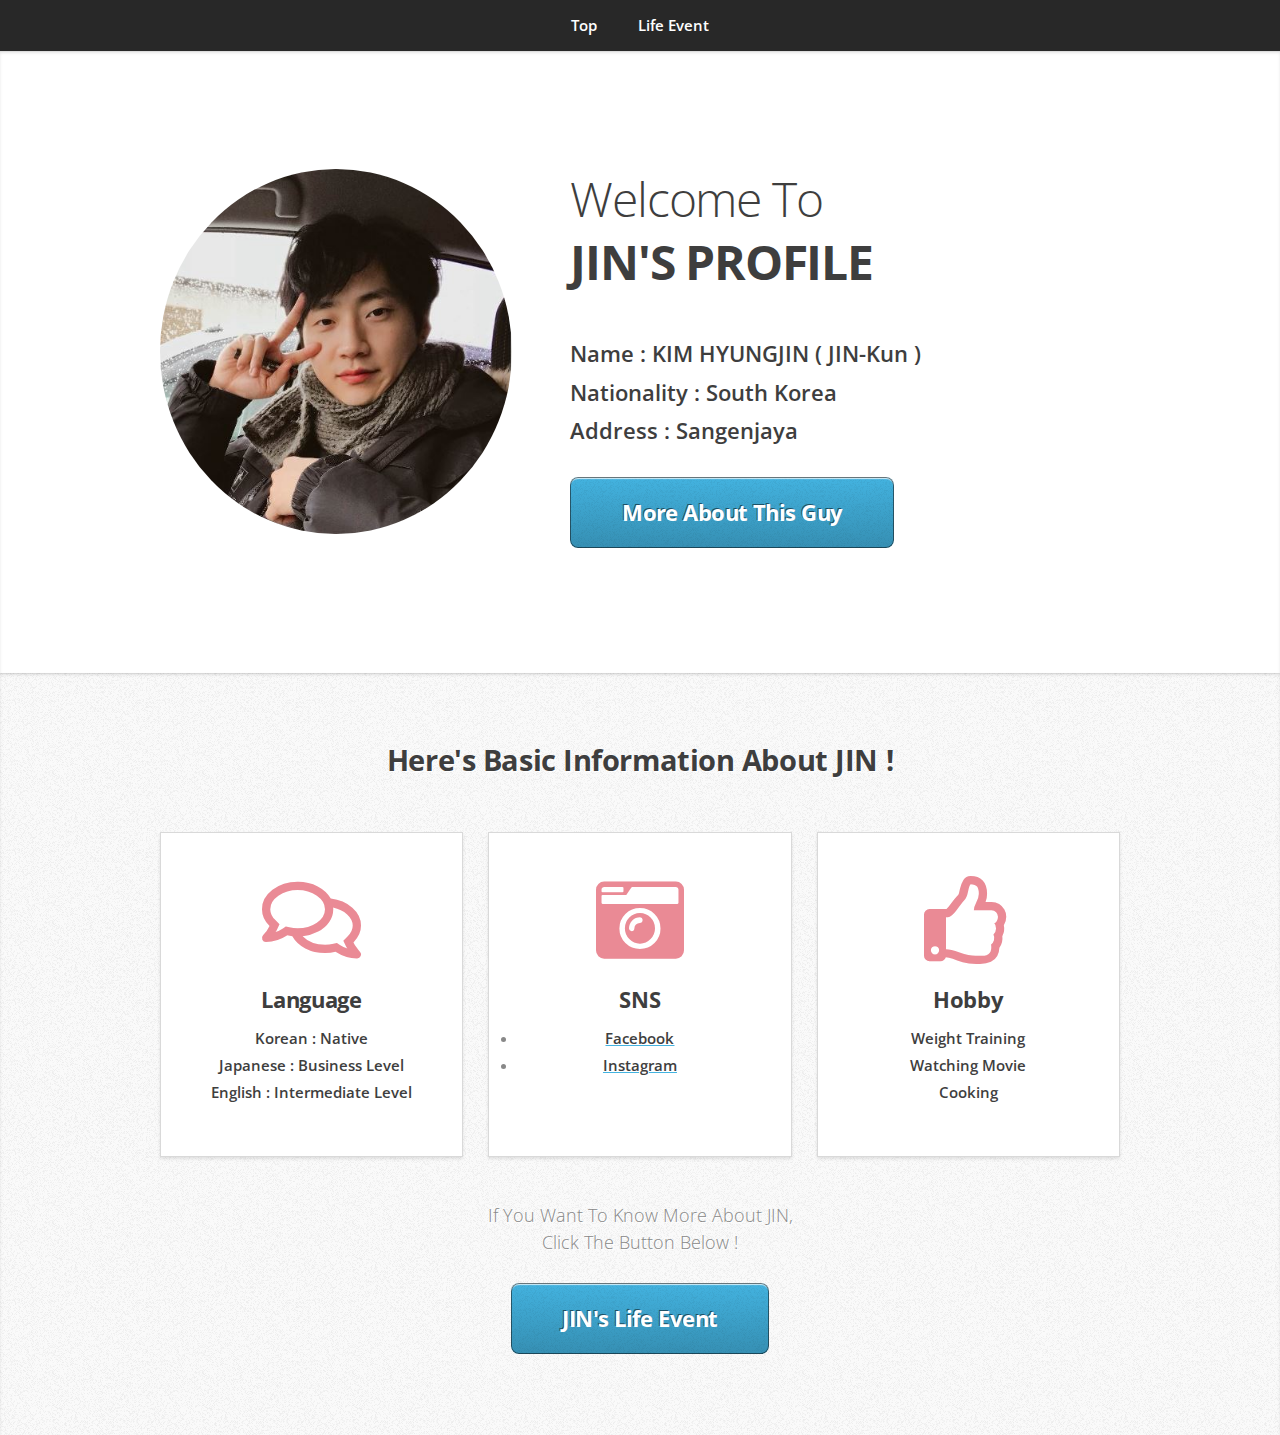
<file: index.html>
<!DOCTYPE HTML>
<html>

<head>
	<title>JIN's Profile</title>
	<meta charset="utf-8" />
	<meta name="viewport" content="width=device-width, initial-scale=1, user-scalable=no" />
	<link rel="stylesheet" href="assets/css/main.css" />
</head>

<body class="is-preload">

	<!-- Nav -->
	<nav id="nav">
		<ul class="container">
			<li><a href="#top">Top</a></li>
			<li><a href="life_event.html">Life Event</a></li>
		</ul>
	</nav>

	<!-- Home -->
	<article id="top" class="wrapper style1">
		<div class="container">
			<div class="row">
				<div class="col-4 col-5-large col-12-medium">
					<span class="image fit"><img src="images/pic00.JPG" alt="" /></span>
				</div>
				<div class="col-8 col-7-large col-12-medium">
					<header>
						<h1>Welcome To</h1>
						<h1><strong>JIN'S PROFILE</strong></h1>
					</header>
					<p><strong>Name : KIM HYUNGJIN ( JIN-Kun )</strong></p>
					<p><strong>Nationality : South Korea</strong></p>
					<p><strong>Address : Sangenjaya</strong></p>
					<pre> </pre>
					<a href="#More About Me" class="button large scrolly">More About This Guy</a>
				</div>
			</div>
		</div>
	</article>

	<!-- About Me -->
	<article id="More About Me" class="wrapper style2">
		<div class="container">
			<header>
				<h2>Here's Basic Information About JIN !</h2>
			</header>
			<div class="row aln-center">
				<div class="col-4 col-6-medium col-12-small">
					<section class="box style1">
						<span class="icon featured fa-comments"></span>
						<h3>Language</h3>
						<p><strong>Korean : Native</strong></p>
						<p><strong>Japanese : Business Level</strong></p>
						<p><strong>English : Intermediate Level</strong></p>
					</section>
				</div>
				<div class="col-4 col-6-medium col-12-small">
					<section class="box style1">
						<span class="icon solid featured fa-camera-retro"></span>
						<h3>SNS</h3>
						<li><a href="https://www.facebook.com/seture428"><strong>Facebook</strong></a></li>
						<li><a href="https://www.instagram.com/seture428/"><strong>Instagram</strong></a></li>
						<pre> </pre>
					</section>
				</div>
				<div class="col-4 col-6-medium col-12-small">
					<section class="box style1">
						<span class="icon featured fa-thumbs-up"></span>
						<h3>Hobby</h3>
						<p><strong>Weight Training</strong></p>
						<p><strong>Watching Movie</strong></p>
						<p><strong>Cooking</strong></p>
					</section>
				</div>
			</div>
			<footer>
				<p>If You Want To Know More About JIN,</p>
				<p>Click The Button Below !</p>
				<pre> </pre>
				<a href="life_event.html" class="button large scrolly">JIN's Life Event</a>
			</footer>
		</div>
	</article>
	</div>
	</div>
	</div>
	</article>
</body>
</html>
</file>
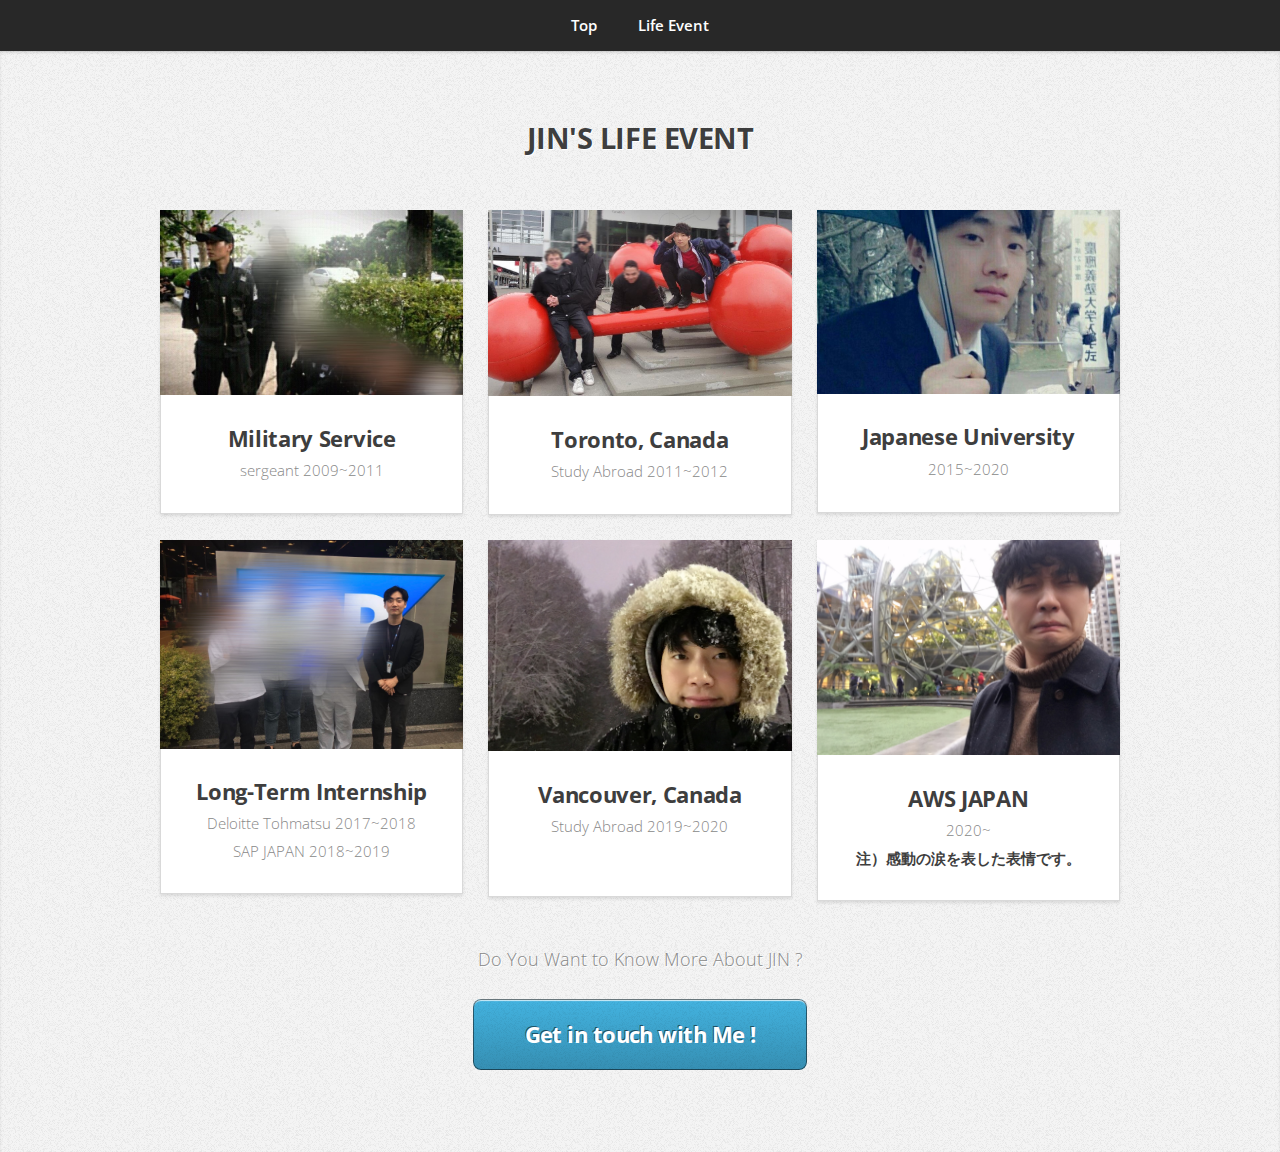
<file: life_event.html>
<!DOCTYPE HTML>
<html>
	<head>
		<title>Life Event</title>
		<meta charset="utf-8" />
		<meta name="viewport" content="width=device-width, initial-scale=1, user-scalable=no" />
		<link rel="stylesheet" href="assets/css/main.css" />
	</head>
	<body class="is-preload">

		<!-- Nav -->
			<nav id="nav">
				<ul class="container">
					<li><a href="index.html">Top</a></li>
					<li><a href="#Life_Event">Life Event</a></li>
				</ul>
			</nav>

		<!-- Life Event -->
			<article id="Life_Event" class="wrapper style3">
				<div class="container">
					<header>
						<h2>JIN'S LIFE EVENT</h2>
					</header>
					<div class="row">
						<div class="col-4 col-6-medium col-12-small">
							<article class="box style2">
								<a href="#" class="image featured"><img src="images/pic01.jpg" alt="" /></a>
								<h3><a href="#">Military Service</a></h3>
								<p>sergeant 2009~2011</p>
							</article>
						</div>
						<div class="col-4 col-6-medium col-12-small">
							<article class="box style2">
								<a href="#" class="image featured"><img src="images/pic02.jpg" alt="" /></a>
								<h3><a href="#">Toronto, Canada</a></h3>
								<p>Study Abroad 2011~2012</p>
							</article>
						</div>
						<div class="col-4 col-6-medium col-12-small">
							<article class="box style2">
								<a href="#" class="image featured"><img src="images/pic03.jpg" alt="" /></a>
								<h3><a href="#">Japanese University</a></h3>
								<p>2015~2020</p>
							</article>
						</div>
						<div class="col-4 col-6-medium col-12-small">
							<article class="box style2">
								<a href="#" class="image featured"><img src="images/pic04.jpg" alt="" /></a>
								<h3><a href="#">Long-Term Internship</a></h3>
								<p>Deloitte Tohmatsu 2017~2018</p>
								<p>SAP JAPAN 2018~2019</p>
							</article>
						</div>
						<div class="col-4 col-6-medium col-12-small">
							<article class="box style2">
								<a href="#" class="image featured"><img src="images/pic05.jpg" alt="" /></a>
								<h3><a href="#">Vancouver, Canada</a></h3>
								<p>Study Abroad 2019~2020</p>
								<pre> </pre>
							</article>
						</div>
						<div class="col-4 col-6-medium col-12-small">
							<article class="box style2">
								<a href="#" class="image featured"><img src="images/pic06.jpg" alt="" /></a>
								<h3><a href="#">AWS JAPAN</a></h3>
								<p>2020~</p>
								<p><strong>注）感動の涙を表した表情です。</strong></p>
							</article>
						</div>
					</div>
					<footer>
						<p>Do You Want to Know More About JIN ?</p>
						<pre> </pre>
						<a href="https://www.facebook.com/seture428" class="button large scrolly">Get in touch with Me !</a>
					</footer>
				</div>
			</article>
	</body>
</html>
</file>
<file: assets/css/main.css>
@import url("https://fonts.googleapis.com/css?family=Open+Sans:300,300italic,600,600italic,700");
@import url("fontawesome-all.min.css");

html, body, div, span, applet, object,
iframe, h1, h2, h3, h4, h5, h6, p, blockquote,
pre, a, abbr, acronym, address, big, cite,
code, del, dfn, em, img, ins, kbd, q, s, samp,
small, strike, strong, sub, sup, tt, var, b,
u, i, center, dl, dt, dd, ol, ul, li, fieldset,
form, label, legend, table, caption, tbody,
tfoot, thead, tr, th, td, article, aside,
canvas, details, embed, figure, figcaption,
footer, header, hgroup, menu, nav, output, ruby,
section, summary, time, mark, audio, video {
	margin: 0;
	padding: 0;
	border: 0;
	font-size: 100%;
	font: inherit;
	vertical-align: baseline;}

article, aside, details, figcaption, figure,
footer, header, hgroup, menu, nav, section {
	display: block;}

body {
	line-height: 1;
}

ol, ul {
	list-style: none;
}

blockquote, q {
	quotes: none;
}

	blockquote:before, blockquote:after, q:before, q:after {
		content: '';
		content: none;
	}

table {
	border-collapse: collapse;
	border-spacing: 0;
}

body {
	-webkit-text-size-adjust: none;
}

mark {
	background-color: transparent;
	color: inherit;
}

input::-moz-focus-inner {
	border: 0;
	padding: 0;
}

input, select, textarea {
	-moz-appearance: none;
	-webkit-appearance: none;
	-ms-appearance: none;
	appearance: none;
}

/* Basic */

	html {
		box-sizing: border-box;
	}

	*, *:before, *:after {
		box-sizing: inherit;
	}

	body {
		padding-top: 3.5em;
	}

		body.is-preload *, body.is-preload *:before, body.is-preload *:after {
			-moz-animation: none !important;
			-webkit-animation: none !important;
			-ms-animation: none !important;
			animation: none !important;
			-moz-transition: none !important;
			-webkit-transition: none !important;
			-ms-transition: none !important;
			transition: none !important;
		}

	body, input, textarea, select {
		font-family: 'Open Sans', sans-serif;
		line-height: 1.85em;
		color: #888;
		font-weight: 300;
		font-size: 13pt;
	}

	a {
		-moz-transition: color .2s ease-in-out;
		-webkit-transition: color .2s ease-in-out;
		-ms-transition: color .2s ease-in-out;
		transition: color .2s ease-in-out;
		color: #43B3E0;
		text-decoration: underline;
	}

		a:hover {
			color: #43bff0 !important;
		}

		a img {
			border: 0;
		}

	b, strong {
		font-weight: 600;
		color: #3e3e3e;
	}

	i, em {
		font-style: italic;
	}

	sub {
		position: relative;
		top: 0.5em;
		font-size: 0.8em;
	}

	sup {
		position: relative;
		top: -0.5em;
		font-size: 0.8em;
	}

	blockquote {
		border-left: solid 0.75em #eee;
		padding: 1em 0 1em 1.5em;
		font-style: italic;
	}

	h1, h2, h3, h4, h5, h6 {
		color: #3e3e3e;
		margin: 0 0 0.75em 0;
	}

	h1 a, h2 a, h3 a, h4 a, h5 a, h6 a {
		text-decoration: none;
		color: inherit;
	}

	h2, h3, h4, h5, h6 {
		font-weight: 700;
	}

	h1 {
		font-size: 3.25em;
		letter-spacing: -0.025em;
		font-weight: 300;
	}

		h1 strong {
			font-weight: 700;
		}

	h2 {
		font-size: 2em;
		letter-spacing: -0.015em;
	}

	h3 {
		font-size: 1.5em;
		letter-spacing: -0.015em;
	}

	em, i {
		font-style: italic;
	}

	br.clear {
		clear: both;
	}

	hr {
		border: 0;
		border-top: solid 1px #444;
		border-top-color: rgba(0, 0, 0, 0.35);
		box-shadow: 0px 1px 0px 0px rgba(255, 255, 255, 0.1);
		height: 1px;
		margin: 3em 0;
	}

	p, ul, ol, dl, table {
		margin-bottom: 0em;
	}

	header {
		margin: 0 0 3em 0;
	}

		header > p {
			font-size: 1.25em;
			margin: 0;
		}

	footer {
		margin: 3em 0 0 0;
	}

		footer > p {
			font-size: 1.25em;
		}

/* Container */

	.container {
		margin: 0 auto;
		max-width: calc(100% - 50px);
		width: 1200px;
	}

		.container.medium {
			width: 900px;
		}

		@media screen and (max-width: 1680px) {

			.container {
				width: 1200px;
			}

				.container.medium {
					width: 900px;
				}

		}

		@media screen and (max-width: 1280px) {

			.container {
				width: 960px;
			}

				.container.medium {
					width: 720px;
				}

		}

		@media screen and (max-width: 980px) {

			.container {
				width: 100%;
			}

				.container.medium {
					width: 75%;
				}

		}

		@media screen and (max-width: 736px) {

			.container {
				width: 100%;
				max-width: calc(100% - 30px);
			}

				.container.medium {
					width: 100%;
				}

		}

/* Row */

	.row {
		display: flex;
		flex-wrap: wrap;
		box-sizing: border-box;
		align-items: stretch;
	}

		.row > * {
			box-sizing: border-box;
		}

		.row.gtr-uniform > * > :last-child {
			margin-bottom: 0;
		}

		.row.aln-left {
			justify-content: flex-start;
		}

		.row.aln-center {
			justify-content: center;
		}

		.row.aln-right {
			justify-content: flex-end;
		}

		.row.aln-top {
			align-items: flex-start;
		}

		.row.aln-middle {
			align-items: center;
		}

		.row.aln-bottom {
			align-items: flex-end;
		}

		.row > .imp {
			order: -1;
		}

		.row > .col-1 {
			width: 8.33333%;
		}

		.row > .off-1 {
			margin-left: 8.33333%;
		}

		.row > .col-2 {
			width: 16.66667%;
		}

		.row > .off-2 {
			margin-left: 16.66667%;
		}

		.row > .col-3 {
			width: 25%;
		}

		.row > .off-3 {
			margin-left: 25%;
		}

		.row > .col-4 {
			width: 33.33333%;
		}

		.row > .off-4 {
			margin-left: 33.33333%;
		}

		.row > .col-5 {
			width: 41.66667%;
		}

		.row > .off-5 {
			margin-left: 41.66667%;
		}

		.row > .col-6 {
			width: 50%;
		}

		.row > .off-6 {
			margin-left: 50%;
		}

		.row > .col-7 {
			width: 58.33333%;
		}

		.row > .off-7 {
			margin-left: 58.33333%;
		}

		.row > .col-8 {
			width: 66.66667%;
		}

		.row > .off-8 {
			margin-left: 66.66667%;
		}

		.row > .col-9 {
			width: 75%;
		}

		.row > .off-9 {
			margin-left: 75%;
		}

		.row > .col-10 {
			width: 83.33333%;
		}

		.row > .off-10 {
			margin-left: 83.33333%;
		}

		.row > .col-11 {
			width: 91.66667%;
		}

		.row > .off-11 {
			margin-left: 91.66667%;
		}

		.row > .col-12 {
			width: 100%;
		}

		.row > .off-12 {
			margin-left: 100%;
		}

		.row.gtr-0 {
			margin-top: 0px;
			margin-left: 0px;
		}

			.row.gtr-0 > * {
				padding: 0px 0 0 0px;
			}

			.row.gtr-0.gtr-uniform {
				margin-top: 0px;
			}

				.row.gtr-0.gtr-uniform > * {
					padding-top: 0px;
				}

		.row.gtr-25 {
			margin-top: -6.25px;
			margin-left: -6.25px;
		}

			.row.gtr-25 > * {
				padding: 6.25px 0 0 6.25px;
			}

			.row.gtr-25.gtr-uniform {
				margin-top: -6.25px;
			}

				.row.gtr-25.gtr-uniform > * {
					padding-top: 6.25px;
				}

		.row.gtr-50 {
			margin-top: -12.5px;
			margin-left: -12.5px;
		}

			.row.gtr-50 > * {
				padding: 12.5px 0 0 12.5px;
			}

			.row.gtr-50.gtr-uniform {
				margin-top: -12.5px;
			}

				.row.gtr-50.gtr-uniform > * {
					padding-top: 12.5px;
				}

		.row {
			margin-top: -25px;
			margin-left: -25px;
		}

			.row > * {
				padding: 25px 0 0 25px;
			}

			.row.gtr-uniform {
				margin-top: -25px;
			}

				.row.gtr-uniform > * {
					padding-top: 25px;
				}

		.row.gtr-150 {
			margin-top: -37.5px;
			margin-left: -37.5px;
		}

			.row.gtr-150 > * {
				padding: 37.5px 0 0 37.5px;
			}

			.row.gtr-150.gtr-uniform {
				margin-top: -37.5px;
			}

				.row.gtr-150.gtr-uniform > * {
					padding-top: 37.5px;
				}

		.row.gtr-200 {
			margin-top: -50px;
			margin-left: -50px;
		}

			.row.gtr-200 > * {
				padding: 50px 0 0 50px;
			}

			.row.gtr-200.gtr-uniform {
				margin-top: -50px;
			}

				.row.gtr-200.gtr-uniform > * {
					padding-top: 50px;
				}

		@media screen and (max-width: 1680px) {

			.row {
				display: flex;
				flex-wrap: wrap;
				box-sizing: border-box;
				align-items: stretch;
			}

				.row > * {
					box-sizing: border-box;
				}

				.row.gtr-uniform > * > :last-child {
					margin-bottom: 0;
				}

				.row.aln-left {
					justify-content: flex-start;
				}

				.row.aln-center {
					justify-content: center;
				}

				.row.aln-right {
					justify-content: flex-end;
				}

				.row.aln-top {
					align-items: flex-start;
				}

				.row.aln-middle {
					align-items: center;
				}

				.row.aln-bottom {
					align-items: flex-end;
				}

				.row > .imp-xlarge {
					order: -1;
				}

				.row > .col-1-xlarge {
					width: 8.33333%;
				}

				.row > .off-1-xlarge {
					margin-left: 8.33333%;
				}

				.row > .col-2-xlarge {
					width: 16.66667%;
				}

				.row > .off-2-xlarge {
					margin-left: 16.66667%;
				}

				.row > .col-3-xlarge {
					width: 25%;
				}

				.row > .off-3-xlarge {
					margin-left: 25%;
				}

				.row > .col-4-xlarge {
					width: 33.33333%;
				}

				.row > .off-4-xlarge {
					margin-left: 33.33333%;
				}

				.row > .col-5-xlarge {
					width: 41.66667%;
				}

				.row > .off-5-xlarge {
					margin-left: 41.66667%;
				}

				.row > .col-6-xlarge {
					width: 50%;
				}

				.row > .off-6-xlarge {
					margin-left: 50%;
				}

				.row > .col-7-xlarge {
					width: 58.33333%;
				}

				.row > .off-7-xlarge {
					margin-left: 58.33333%;
				}

				.row > .col-8-xlarge {
					width: 66.66667%;
				}

				.row > .off-8-xlarge {
					margin-left: 66.66667%;
				}

				.row > .col-9-xlarge {
					width: 75%;
				}

				.row > .off-9-xlarge {
					margin-left: 75%;
				}

				.row > .col-10-xlarge {
					width: 83.33333%;
				}

				.row > .off-10-xlarge {
					margin-left: 83.33333%;
				}

				.row > .col-11-xlarge {
					width: 91.66667%;
				}

				.row > .off-11-xlarge {
					margin-left: 91.66667%;
				}

				.row > .col-12-xlarge {
					width: 100%;
				}

				.row > .off-12-xlarge {
					margin-left: 100%;
				}

				.row.gtr-0 {
					margin-top: 0px;
					margin-left: 0px;
				}

					.row.gtr-0 > * {
						padding: 0px 0 0 0px;
					}

					.row.gtr-0.gtr-uniform {
						margin-top: 0px;
					}

						.row.gtr-0.gtr-uniform > * {
							padding-top: 0px;
						}

				.row.gtr-25 {
					margin-top: -6.25px;
					margin-left: -6.25px;
				}

					.row.gtr-25 > * {
						padding: 6.25px 0 0 6.25px;
					}

					.row.gtr-25.gtr-uniform {
						margin-top: -6.25px;
					}

						.row.gtr-25.gtr-uniform > * {
							padding-top: 6.25px;
						}

				.row.gtr-50 {
					margin-top: -12.5px;
					margin-left: -12.5px;
				}

					.row.gtr-50 > * {
						padding: 12.5px 0 0 12.5px;
					}

					.row.gtr-50.gtr-uniform {
						margin-top: -12.5px;
					}

						.row.gtr-50.gtr-uniform > * {
							padding-top: 12.5px;
						}

				.row {
					margin-top: -25px;
					margin-left: -25px;
				}

					.row > * {
						padding: 25px 0 0 25px;
					}

					.row.gtr-uniform {
						margin-top: -25px;
					}

						.row.gtr-uniform > * {
							padding-top: 25px;
						}

				.row.gtr-150 {
					margin-top: -37.5px;
					margin-left: -37.5px;
				}

					.row.gtr-150 > * {
						padding: 37.5px 0 0 37.5px;
					}

					.row.gtr-150.gtr-uniform {
						margin-top: -37.5px;
					}

						.row.gtr-150.gtr-uniform > * {
							padding-top: 37.5px;
						}

				.row.gtr-200 {
					margin-top: -50px;
					margin-left: -50px;
				}

					.row.gtr-200 > * {
						padding: 50px 0 0 50px;
					}

					.row.gtr-200.gtr-uniform {
						margin-top: -50px;
					}

						.row.gtr-200.gtr-uniform > * {
							padding-top: 50px;
						}

		}

		@media screen and (max-width: 1280px) {

			.row {
				display: flex;
				flex-wrap: wrap;
				box-sizing: border-box;
				align-items: stretch;
			}

				.row > * {
					box-sizing: border-box;
				}

				.row.gtr-uniform > * > :last-child {
					margin-bottom: 0;
				}

				.row.aln-left {
					justify-content: flex-start;
				}

				.row.aln-center {
					justify-content: center;
				}

				.row.aln-right {
					justify-content: flex-end;
				}

				.row.aln-top {
					align-items: flex-start;
				}

				.row.aln-middle {
					align-items: center;
				}

				.row.aln-bottom {
					align-items: flex-end;
				}

				.row > .imp-large {
					order: -1;
				}

				.row > .col-1-large {
					width: 8.33333%;
				}

				.row > .off-1-large {
					margin-left: 8.33333%;
				}

				.row > .col-2-large {
					width: 16.66667%;
				}

				.row > .off-2-large {
					margin-left: 16.66667%;
				}

				.row > .col-3-large {
					width: 25%;
				}

				.row > .off-3-large {
					margin-left: 25%;
				}

				.row > .col-4-large {
					width: 33.33333%;
				}

				.row > .off-4-large {
					margin-left: 33.33333%;
				}

				.row > .col-5-large {
					width: 41.66667%;
				}

				.row > .off-5-large {
					margin-left: 41.66667%;
				}

				.row > .col-6-large {
					width: 50%;
				}

				.row > .off-6-large {
					margin-left: 50%;
				}

				.row > .col-7-large {
					width: 58.33333%;
				}

				.row > .off-7-large {
					margin-left: 58.33333%;
				}

				.row > .col-8-large {
					width: 66.66667%;
				}

				.row > .off-8-large {
					margin-left: 66.66667%;
				}

				.row > .col-9-large {
					width: 75%;
				}

				.row > .off-9-large {
					margin-left: 75%;
				}

				.row > .col-10-large {
					width: 83.33333%;
				}

				.row > .off-10-large {
					margin-left: 83.33333%;
				}

				.row > .col-11-large {
					width: 91.66667%;
				}

				.row > .off-11-large {
					margin-left: 91.66667%;
				}

				.row > .col-12-large {
					width: 100%;
				}

				.row > .off-12-large {
					margin-left: 100%;
				}

				.row.gtr-0 {
					margin-top: 0px;
					margin-left: 0px;
				}

					.row.gtr-0 > * {
						padding: 0px 0 0 0px;
					}

					.row.gtr-0.gtr-uniform {
						margin-top: 0px;
					}

						.row.gtr-0.gtr-uniform > * {
							padding-top: 0px;
						}

				.row.gtr-25 {
					margin-top: -6.25px;
					margin-left: -6.25px;
				}

					.row.gtr-25 > * {
						padding: 6.25px 0 0 6.25px;
					}

					.row.gtr-25.gtr-uniform {
						margin-top: -6.25px;
					}

						.row.gtr-25.gtr-uniform > * {
							padding-top: 6.25px;
						}

				.row.gtr-50 {
					margin-top: -12.5px;
					margin-left: -12.5px;
				}

					.row.gtr-50 > * {
						padding: 12.5px 0 0 12.5px;
					}

					.row.gtr-50.gtr-uniform {
						margin-top: -12.5px;
					}

						.row.gtr-50.gtr-uniform > * {
							padding-top: 12.5px;
						}

				.row {
					margin-top: -25px;
					margin-left: -25px;
				}

					.row > * {
						padding: 25px 0 0 25px;
					}

					.row.gtr-uniform {
						margin-top: -25px;
					}

						.row.gtr-uniform > * {
							padding-top: 25px;
						}

				.row.gtr-150 {
					margin-top: -37.5px;
					margin-left: -37.5px;
				}

					.row.gtr-150 > * {
						padding: 37.5px 0 0 37.5px;
					}

					.row.gtr-150.gtr-uniform {
						margin-top: -37.5px;
					}

						.row.gtr-150.gtr-uniform > * {
							padding-top: 37.5px;
						}

				.row.gtr-200 {
					margin-top: -50px;
					margin-left: -50px;
				}

					.row.gtr-200 > * {
						padding: 50px 0 0 50px;
					}

					.row.gtr-200.gtr-uniform {
						margin-top: -50px;
					}

						.row.gtr-200.gtr-uniform > * {
							padding-top: 50px;
						}

		}

		@media screen and (max-width: 980px) {

			.row {
				display: flex;
				flex-wrap: wrap;
				box-sizing: border-box;
				align-items: stretch;
			}

				.row > * {
					box-sizing: border-box;
				}

				.row.gtr-uniform > * > :last-child {
					margin-bottom: 0;
				}

				.row.aln-left {
					justify-content: flex-start;
				}

				.row.aln-center {
					justify-content: center;
				}

				.row.aln-right {
					justify-content: flex-end;
				}

				.row.aln-top {
					align-items: flex-start;
				}

				.row.aln-middle {
					align-items: center;
				}

				.row.aln-bottom {
					align-items: flex-end;
				}

				.row > .imp-medium {
					order: -1;
				}

				.row > .col-1-medium {
					width: 8.33333%;
				}

				.row > .off-1-medium {
					margin-left: 8.33333%;
				}

				.row > .col-2-medium {
					width: 16.66667%;
				}

				.row > .off-2-medium {
					margin-left: 16.66667%;
				}

				.row > .col-3-medium {
					width: 25%;
				}

				.row > .off-3-medium {
					margin-left: 25%;
				}

				.row > .col-4-medium {
					width: 33.33333%;
				}

				.row > .off-4-medium {
					margin-left: 33.33333%;
				}

				.row > .col-5-medium {
					width: 41.66667%;
				}

				.row > .off-5-medium {
					margin-left: 41.66667%;
				}

				.row > .col-6-medium {
					width: 50%;
				}

				.row > .off-6-medium {
					margin-left: 50%;
				}

				.row > .col-7-medium {
					width: 58.33333%;
				}

				.row > .off-7-medium {
					margin-left: 58.33333%;
				}

				.row > .col-8-medium {
					width: 66.66667%;
				}

				.row > .off-8-medium {
					margin-left: 66.66667%;
				}

				.row > .col-9-medium {
					width: 75%;
				}

				.row > .off-9-medium {
					margin-left: 75%;
				}

				.row > .col-10-medium {
					width: 83.33333%;
				}

				.row > .off-10-medium {
					margin-left: 83.33333%;
				}

				.row > .col-11-medium {
					width: 91.66667%;
				}

				.row > .off-11-medium {
					margin-left: 91.66667%;
				}

				.row > .col-12-medium {
					width: 100%;
				}

				.row > .off-12-medium {
					margin-left: 100%;
				}

				.row.gtr-0 {
					margin-top: 0px;
					margin-left: 0px;
				}

					.row.gtr-0 > * {
						padding: 0px 0 0 0px;
					}

					.row.gtr-0.gtr-uniform {
						margin-top: 0px;
					}

						.row.gtr-0.gtr-uniform > * {
							padding-top: 0px;
						}

				.row.gtr-25 {
					margin-top: -6.25px;
					margin-left: -6.25px;
				}

					.row.gtr-25 > * {
						padding: 6.25px 0 0 6.25px;
					}

					.row.gtr-25.gtr-uniform {
						margin-top: -6.25px;
					}

						.row.gtr-25.gtr-uniform > * {
							padding-top: 6.25px;
						}

				.row.gtr-50 {
					margin-top: -12.5px;
					margin-left: -12.5px;
				}

					.row.gtr-50 > * {
						padding: 12.5px 0 0 12.5px;
					}

					.row.gtr-50.gtr-uniform {
						margin-top: -12.5px;
					}

						.row.gtr-50.gtr-uniform > * {
							padding-top: 12.5px;
						}

				.row {
					margin-top: -25px;
					margin-left: -25px;
				}

					.row > * {
						padding: 25px 0 0 25px;
					}

					.row.gtr-uniform {
						margin-top: -25px;
					}

						.row.gtr-uniform > * {
							padding-top: 25px;
						}

				.row.gtr-150 {
					margin-top: -37.5px;
					margin-left: -37.5px;
				}

					.row.gtr-150 > * {
						padding: 37.5px 0 0 37.5px;
					}

					.row.gtr-150.gtr-uniform {
						margin-top: -37.5px;
					}

						.row.gtr-150.gtr-uniform > * {
							padding-top: 37.5px;
						}

				.row.gtr-200 {
					margin-top: -50px;
					margin-left: -50px;
				}

					.row.gtr-200 > * {
						padding: 50px 0 0 50px;
					}

					.row.gtr-200.gtr-uniform {
						margin-top: -50px;
					}

						.row.gtr-200.gtr-uniform > * {
							padding-top: 50px;
						}

		}

		@media screen and (max-width: 736px) {

			.row {
				display: flex;
				flex-wrap: wrap;
				box-sizing: border-box;
				align-items: stretch;
			}

				.row > * {
					box-sizing: border-box;
				}

				.row.gtr-uniform > * > :last-child {
					margin-bottom: 0;
				}

				.row.aln-left {
					justify-content: flex-start;
				}

				.row.aln-center {
					justify-content: center;
				}

				.row.aln-right {
					justify-content: flex-end;
				}

				.row.aln-top {
					align-items: flex-start;
				}

				.row.aln-middle {
					align-items: center;
				}

				.row.aln-bottom {
					align-items: flex-end;
				}

				.row > .imp-small {
					order: -1;
				}

				.row > .col-1-small {
					width: 8.33333%;
				}

				.row > .off-1-small {
					margin-left: 8.33333%;
				}

				.row > .col-2-small {
					width: 16.66667%;
				}

				.row > .off-2-small {
					margin-left: 16.66667%;
				}

				.row > .col-3-small {
					width: 25%;
				}

				.row > .off-3-small {
					margin-left: 25%;
				}

				.row > .col-4-small {
					width: 33.33333%;
				}

				.row > .off-4-small {
					margin-left: 33.33333%;
				}

				.row > .col-5-small {
					width: 41.66667%;
				}

				.row > .off-5-small {
					margin-left: 41.66667%;
				}

				.row > .col-6-small {
					width: 50%;
				}

				.row > .off-6-small {
					margin-left: 50%;
				}

				.row > .col-7-small {
					width: 58.33333%;
				}

				.row > .off-7-small {
					margin-left: 58.33333%;
				}

				.row > .col-8-small {
					width: 66.66667%;
				}

				.row > .off-8-small {
					margin-left: 66.66667%;
				}

				.row > .col-9-small {
					width: 75%;
				}

				.row > .off-9-small {
					margin-left: 75%;
				}

				.row > .col-10-small {
					width: 83.33333%;
				}

				.row > .off-10-small {
					margin-left: 83.33333%;
				}

				.row > .col-11-small {
					width: 91.66667%;
				}

				.row > .off-11-small {
					margin-left: 91.66667%;
				}

				.row > .col-12-small {
					width: 100%;
				}

				.row > .off-12-small {
					margin-left: 100%;
				}

				.row.gtr-0 {
					margin-top: 0px;
					margin-left: 0px;
				}

					.row.gtr-0 > * {
						padding: 0px 0 0 0px;
					}

					.row.gtr-0.gtr-uniform {
						margin-top: 0px;
					}

						.row.gtr-0.gtr-uniform > * {
							padding-top: 0px;
						}

				.row.gtr-25 {
					margin-top: -3.75px;
					margin-left: -3.75px;
				}

					.row.gtr-25 > * {
						padding: 3.75px 0 0 3.75px;
					}

					.row.gtr-25.gtr-uniform {
						margin-top: -3.75px;
					}

						.row.gtr-25.gtr-uniform > * {
							padding-top: 3.75px;
						}

				.row.gtr-50 {
					margin-top: -7.5px;
					margin-left: -7.5px;
				}

					.row.gtr-50 > * {
						padding: 7.5px 0 0 7.5px;
					}

					.row.gtr-50.gtr-uniform {
						margin-top: -7.5px;
					}

						.row.gtr-50.gtr-uniform > * {
							padding-top: 7.5px;
						}

				.row {
					margin-top: -15px;
					margin-left: -15px;
				}

					.row > * {
						padding: 15px 0 0 15px;
					}

					.row.gtr-uniform {
						margin-top: -15px;
					}

						.row.gtr-uniform > * {
							padding-top: 15px;
						}

				.row.gtr-150 {
					margin-top: -22.5px;
					margin-left: -22.5px;
				}

					.row.gtr-150 > * {
						padding: 22.5px 0 0 22.5px;
					}

					.row.gtr-150.gtr-uniform {
						margin-top: -22.5px;
					}

						.row.gtr-150.gtr-uniform > * {
							padding-top: 22.5px;
						}

				.row.gtr-200 {
					margin-top: -30px;
					margin-left: -30px;
				}

					.row.gtr-200 > * {
						padding: 30px 0 0 30px;
					}

					.row.gtr-200.gtr-uniform {
						margin-top: -30px;
					}

						.row.gtr-200.gtr-uniform > * {
							padding-top: 30px;
						}

		}

/* Form */

	form label {
		color: #3e3e3e;
		font-weight: 700;
		display: block;
		margin: 0 0 0.5em 0;
	}

	form input[type=text],
	form input[type=email],
	form input[type=password],
	form select,
	form textarea {
		-moz-transition: background .2s ease-in-out, box-shadow .2s ease-in-out;
		-webkit-transition: background .2s ease-in-out, box-shadow .2s ease-in-out;
		-ms-transition: background .2s ease-in-out, box-shadow .2s ease-in-out;
		transition: background .2s ease-in-out, box-shadow .2s ease-in-out;
		-webkit-appearance: none;
		display: block;
		border: 0;
		padding: 0.75em;
		font-size: 1em;
		border-radius: 8px;
		border: solid 1px #ddd;
		background: #fff;
		color: #bbb;
		box-shadow: inset 0px 2px 3px 1px rgba(0, 0, 0, 0.05), 0px 1px 0px 0px rgba(255, 255, 255, 0.025);
		width: 100%;
	}

		form input[type=text]:focus,
		form input[type=email]:focus,
		form input[type=password]:focus,
		form select:focus,
		form textarea:focus {
			background: #fafafa;
			box-shadow: inset 0px 2px 5px 0px rgba(0, 0, 0, 0.05), 0px 1px 0px 0px rgba(255, 255, 255, 0.025), inset 0px 0px 2px 1px #43bff0;
		}

	form textarea {
		height: 15em;
	}

	form .actions:last-child {
		margin-bottom: 0;
	}

	form ::-webkit-input-placeholder {
		color: #555 !important;
	}

	form :-moz-placeholder {
		color: #555 !important;
	}

	form ::-moz-placeholder {
		color: #555 !important;
	}

	form :-ms-input-placeholder {
		color: #555 !important;
	}

	form ::-moz-focus-inner {
		border: 0;
	}

/* Tables */

	table {
		width: 100%;
	}

		table.default {
			width: 100%;
		}

			table.default tr {
				border-top: solid 1px #eee;
			}

				table.default tr:first-child {
					border-top: 0;
				}

			table.default td {
				padding: 0.5em 1em 0.5em 1em;
			}

			table.default th {
				text-align: left;
				padding: 0.5em 1em 0.5em 1em;
				font-weight: 600;
				margin: 0 0 1em 0;
			}

			table.default thead {
				background: #4f4f4f;
				color: #fff;
			}

/* Section/Article */

	section, article {
		margin-bottom: 3em;
	}

	section > :last-child,
	article > :last-child,
	section:last-child,
	article:last-child {
		margin-bottom: 0;
	}

/* Image */

	.image {
		display: inline-block;
		position: relative;
	}

		.image img {
			display: block;
			width: 100%;
		}

		.image.fit {
			display: block;
			width: 100%;
		}

		.image.featured {
			display: block;
			width: 100%;
			margin: 0 0 2em 0;
		}

		.image.left {
			float: left;
			margin: 0 2em 2em 0;
		}

		.image.centered {
			display: block;
			margin: 0 0 2em 0;
		}

			.image.centered img {
				margin: 0 auto;
				width: auto;
			}

/* Button */

	input[type="button"],
	input[type="submit"],
	input[type="reset"],
	button,
	.button {
		background-image: url("images/bg.png"), -moz-linear-gradient(top, rgba(0, 0, 0, 0), rgba(0, 0, 0, 0.2));
		background-image: url("images/bg.png"), -webkit-linear-gradient(top, rgba(0, 0, 0, 0), rgba(0, 0, 0, 0.2));
		background-image: url("images/bg.png"), -ms-linear-gradient(top, rgba(0, 0, 0, 0), rgba(0, 0, 0, 0.2));
		background-image: url("images/bg.png"), linear-gradient(top, rgba(0, 0, 0, 0), rgba(0, 0, 0, 0.2));
		-moz-transition: background-color .2s ease-in-out;
		-webkit-transition: background-color .2s ease-in-out;
		-ms-transition: background-color .2s ease-in-out;
		transition: background-color .2s ease-in-out;
		-webkit-appearance: none;
		position: relative;
		display: inline-block;
		color: #fff !important;
		text-decoration: none;
		font-weight: 700;
		border: 0;
		outline: 0;
		cursor: pointer;
		border-radius: 8px;
		text-shadow: -1px -1px 0.5px rgba(0, 0, 0, 0.5);
		overflow: hidden;
		box-shadow: inset 0px 0px 0px 1px rgba(0, 0, 0, 0.5), inset 0px 2px 1px 0px rgba(255, 255, 255, 0.75);
		background-color: #43B3E0;
		padding: 1em 2.35em 1em 2.35em;
		font-size: 1.1em;
		max-width: 24em;
	}

		input[type="button"]:hover,
		input[type="submit"]:hover,
		input[type="reset"]:hover,
		button:hover,
		.button:hover {
			background-color: #43bff0;
			color: #fff !important;
		}

		input[type="button"]:active,
		input[type="submit"]:active,
		input[type="reset"]:active,
		button:active,
		.button:active {
			background-color: #3BA8D3;
			top: 1px;
		}

		input[type="button"].large,
		input[type="submit"].large,
		input[type="reset"].large,
		button.large,
		.button.large {
			font-size: 1.5em;
			letter-spacing: -0.025em;
		}

		input[type="button"].alt,
		input[type="submit"].alt,
		input[type="reset"].alt,
		button.alt,
		.button.alt {
			background-color: #444;
			box-shadow: inset 0px 0px 0px 1px #242424, inset 0px 2px 1px 0px rgba(255, 255, 255, 0.2);
		}

			input[type="button"].alt:hover,
			input[type="submit"].alt:hover,
			input[type="reset"].alt:hover,
			button.alt:hover,
			.button.alt:hover {
				background-color: #4f4f4f;
				color: #fff !important;
			}

			input[type="button"].alt:active,
			input[type="submit"].alt:active,
			input[type="reset"].alt:active,
			button.alt:active,
			.button.alt:active {
				background-color: #3f3f3f;
			}

/* List */

	ul {
		list-style: disc;
		padding-left: 1em;
	}

		ul li {
			padding-left: 0.5em;
		}

	ol {
		list-style: decimal;
		padding-left: 1.25em;
	}

		ol li {
			padding-left: 0.25em;
		}

/* Social */

	ul.social {
		cursor: default;
		margin: 0;
		list-style: none;
		padding-left: 0;
	}

		ul.social li {
			position: relative;
			display: inline-block;
			margin: 0.25em;
			top: 0;
			padding-left: 0;
		}

			ul.social li a {
				-moz-transition: top .2s ease-in-out;
				-webkit-transition: top .2s ease-in-out;
				-ms-transition: top .2s ease-in-out;
				transition: top .2s ease-in-out;
				display: block;
				width: 48px;
				height: 48px;
				border-radius: 6px;
				top: 0;
				position: relative;
			}

				ul.social li a:before {
					background-image: url("images/bg.png"), -moz-linear-gradient(top, rgba(0, 0, 0, 0), rgba(0, 0, 0, 0.2));
					background-image: url("images/bg.png"), -webkit-linear-gradient(top, rgba(0, 0, 0, 0), rgba(0, 0, 0, 0.2));
					background-image: url("images/bg.png"), -ms-linear-gradient(top, rgba(0, 0, 0, 0), rgba(0, 0, 0, 0.2));
					background-image: url("images/bg.png"), linear-gradient(top, rgba(0, 0, 0, 0), rgba(0, 0, 0, 0.2));
					-moz-transition: background-color .2s ease-in-out;
					-webkit-transition: background-color .2s ease-in-out;
					-ms-transition: background-color .2s ease-in-out;
					transition: background-color .2s ease-in-out;
					background-color: #444;
					border-radius: 6px;
					box-shadow: inset 0px 0px 0px 1px #282828, inset 0px 2px 1px 0px rgba(255, 255, 255, 0.1);
					color: #2E2E2E !important;
					display: block;
					font-size: 26px;
					height: 48px;
					line-height: 48px;
					text-align: center;
					outline: 0;
					overflow: hidden;
					text-shadow: 1px 1px 0px rgba(255, 255, 255, 0.1);
					width: 48px;
				}

				ul.social li a.fa-twitter {
					background-color: #2DAAE4;
				}

				ul.social li a.fa-facebook-f {
					background-color: #3C5A98;
				}

				ul.social li a.fa-dribbble {
					background-color: #C4376B;
				}

				ul.social li a.fa-linkedin-in {
					background-color: #006599;
				}

				ul.social li a.fa-tumblr {
					background-color: #51718A;
				}

				ul.social li a.fa-google-plus {
					background-color: #DA2713;
				}

				ul.social li a.fa-github {
					background-color: #FAFAFA;
				}

				ul.social li a.fa-rss {
					background-color: #F2600B;
				}

				ul.social li a.fa-instagram {
					background-color: #E0D7C8;
				}

				ul.social li a.fa-foursquare {
					background-color: #39A3D4;
				}

				ul.social li a.fa-skype {
					background-color: #10BEF1;
				}

				ul.social li a.fa-soundcloud {
					background-color: #FE5419;
				}

				ul.social li a.fa-youtube {
					background-color: #BF2E25;
				}

				ul.social li a.fa-blogger {
					background-color: #FF6501;
				}

				ul.social li a.fa-flickr {
					background-color: #0062DB;
				}

				ul.social li a.fa-vimeo {
					background-color: #4C8AB0;
				}

				ul.social li a:hover {
					top: -5px;
				}

					ul.social li a:hover:before {
						background-color: transparent;
					}

/* Actions */

	ul.actions {
		list-style: none;
		padding-left: 0;
	}

		ul.actions li {
			display: inline-block;
			margin: 0 0 0 1em;
			padding-left: 0;
		}

			ul.actions li:first-child {
				margin-left: 0;
			}

/* Box */

	.box {
		background: #fff;
		box-shadow: inset 0px 0px 0px 1px rgba(0, 0, 0, 0.15), 0px 2px 3px 0px rgba(0, 0, 0, 0.1);
		text-align: center;
		padding: 2em;
	}

		.box.style1 {
			padding: 3em 2em 3.5em 2em;
		}

			.box.style1 h3 {
				margin-bottom: 0.5em;
			}

		.box.style2 h3 {
			margin-bottom: 0.25em;
		}

		.box.style2 .image {
			position: relative;
			left: 2em;
			top: 2em;
			margin: -4em 0 4em -4em;
			width: auto;
		}

/* Icons */

	.icon {
		text-decoration: none;
		text-decoration: none;
	}

		.icon:before {
			-moz-osx-font-smoothing: grayscale;
			-webkit-font-smoothing: antialiased;
			display: inline-block;
			font-style: normal;
			font-variant: normal;
			text-rendering: auto;
			line-height: 1;
			text-transform: none !important;
			font-family: 'Font Awesome 5 Free';
			font-weight: 400;
		}

		.icon:before {
			font-size: 1.25em;
		}

		.icon > .label {
			display: none;
		}

		.icon.solid:before {
			font-weight: 900;
		}

		.icon.brands:before {
			font-family: 'Font Awesome 5 Brands';
		}

		.icon.featured {
			color: #EA8A95;
			display: block;
			margin: 0 0 1.5em 0;
			cursor: default;
		}

			.icon.featured:before {
				font-size: 6em;
			}

/* Wrappers */

	.wrapper {
		background-image: url("images/bg.png");
		box-shadow: inset 0px 1px 0px 0px rgba(0, 0, 0, 0.05), inset 0px 2px 3px 0px rgba(0, 0, 0, 0.1);
		padding: 8em 0 8em 0;
		text-align: center;
	}

		.wrapper.style1 {
			background-image: none;
			background-color: #fff;
		}

		.wrapper.style2 {
			background-color: #fafafa;
			text-shadow: 1px 1px 0px #fff;
		}

		.wrapper.style3 {
			background-color: #f4f4f4;
			text-shadow: 1px 1px 0px #fff;
		}

		.wrapper.style4 {
			background-color: #303030;
			color: #999;
			text-shadow: -1px -1px 0px #181818;
		}

			.wrapper.style4 h1, .wrapper.style4 h2, .wrapper.style4 h3, .wrapper.style4 h4, .wrapper.style4 h5, .wrapper.style4 h6 {
				color: #fff;
			}

			.wrapper.style4 form input[type=text],
			.wrapper.style4 form input[type=password],
			.wrapper.style4 form select,
			.wrapper.style4 form textarea {
				border: none;
				background: #282828;
			}

				.wrapper.style4 form input[type=text]:focus,
				.wrapper.style4 form input[type=password]:focus,
				.wrapper.style4 form select:focus,
				.wrapper.style4 form textarea:focus {
					background: #252525;
				}

/* Nav */

	#nav {
		background-color: #282828;
		text-align: center;
		position: fixed;
		left: 0;
		top: 0;
		width: 100%;
		z-index: 10000;
		cursor: default;
		height: 3.5em;
		line-height: 3.5em;
	}

		#nav ul {
			margin-bottom: 0;
			list-style: none;
			padding-left: 0;
		}

		#nav li {
			display: inline-block;
			padding-left: 0;
		}

		#nav a {
			-moz-transition: background-color .2s ease-in-out;
			-webkit-transition: background-color .2s ease-in-out;
			-ms-transition: background-color .2s ease-in-out;
			transition: background-color .2s ease-in-out;
			position: relative;
			display: block;
			color: #fff;
			text-decoration: none;
			outline: 0;
			font-weight: 600;
			border-radius: 8px;
			color: #fff;
			height: 2.5em;
			line-height: 2.5em;
			padding: 0 1.25em;
		}

			#nav a:hover {
				color: #fff !important;
				background: #383838;
			}

			#nav a.active {
				background: #484848;
			}

				#nav a.active:before {
					content: '';
					display: block;
					position: absolute;
					bottom: -0.6em;
					left: 50%;
					margin-left: -0.75em;
					border-left: solid 0.75em transparent;
					border-right: solid 0.75em transparent;
					border-top: solid 0.6em #282828;
				}

/* Articles */

	body > article {
		margin-bottom: 0;
	}

	#top {
		padding: 10em 0 10em 0;
		text-align: left;
	}

		#top .image {
			border-radius: 100%;
			width: 20em;
			height: 20em;
			margin: 0;
		}

			#top .image img {
				border-radius: 100%;
			}

		#top h1 {
			margin-top: 0.35em;
		}

		#top p {
			font-size: 1.5em;
			line-height: 1.75em;
		}

			#top p a {
				color: inherit;
			}

	#contact footer {
		font-size: 0.9em;
	}

/* Copyright */

	#copyright {
		color: #666;
		font-size: 1em;
		line-height: 1em;
		list-style: none;
		padding-left: 0;
		margin-bottom: 0;
	}

		#copyright li {
			display: inline-block;
			border-left: solid 1px rgba(0, 0, 0, 0.5);
			box-shadow: -1px 0px 0px 0px rgba(255, 255, 255, 0.1);
			padding: 0 0 0 1em;
			margin: 0 0 0 1em;
		}

			#copyright li:first-child {
				border: 0;
				box-shadow: none;
				padding-left: 0;
				margin-left: 0;
			}

		#copyright a {
			-moz-transition: color .2s ease-in-out;
			-webkit-transition: color .2s ease-in-out;
			-ms-transition: color .2s ease-in-out;
			transition: color .2s ease-in-out;
			color: inherit;
		}

			#copyright a:hover {
				color: #777;
			}

/* Large */

	@media screen and (max-width: 1280px) {

		/* Basic */

			body {
				font-size: 11pt;
			}

			input, textarea, select {
				font-size: 11pt;
			}

			header {
				margin: 0 0 4em 0;
			}

		/* Wrappers */

			.wrapper {
				padding: 5em 0 5em 0;
				text-align: center;
			}

				.wrapper.style4 .row-special {
					margin: 2em 0 0 0;
					padding: 2em 0 2em 0;
				}

		/* Articles */

			#top {
				padding: 8em 0;
			}

				#top .image {
					width: 24em;
					height: 24em;
					margin: 0;
				}

	}

/* Medium */

	@media screen and (max-width: 980px) {

		/* Articles */

			#top {
				text-align: center;
				padding: 5em 0;
			}

				#top .image {
					margin: 0 auto 2em auto;
				}

	}

/* Small */

	@media screen and (max-width: 736px) {

		/* Basic */

			body {
				padding-top: 44px;
			}

			body, input, textarea, select {
				line-height: 1.75em;
				font-size: 10pt;
				letter-spacing: 0;
			}

			h1, h2, h3, h4, h5, h6 {
				font-size: 1.25em;
				margin: 0 0 0.4em 0;
			}

			h1 {
				font-size: 2.25em;
				line-height: 1.25em;
			}

			header {
				margin: 0 0 2em 0;
			}

				header > p {
					font-size: 1.25em;
				}

			footer {
				margin: 2.5em 0 0 0;
			}

				footer > p {
					font-size: 1.25em;
				}

			hr {
				margin: 1.5em 0 2em 0;
			}

		/* Section/Article */

			section, article {
				clear: both;
			}

		/* Button */

			input[type="button"],
			input[type="submit"],
			input[type="reset"],
			button,
			.button {
				text-align: center;
				font-size: 1.2em;
				width: 100%;
				padding: 1em 0 1em 0;
			}

				input[type="button"].large,
				input[type="submit"].large,
				input[type="reset"].large,
				button.large,
				.button.large {
					font-size: 1.2em;
					letter-spacing: 0;
				}

		/* Social */

			ul.social {
				padding: 1em 0.5em 0 0.5em;
			}

				ul.social li {
					margin: 0.5em 0.5em 0.5em 0.5em;
				}

					ul.social li a {
						top: 0 !important;
					}

						ul.social li a:before {
							background-color: transparent !important;
						}

		/* Actions */

			ul.actions {
				margin: 0;
			}

				ul.actions li {
					display: block;
					margin: 15px 0 0 0;
				}

					ul.actions li:first-child {
						margin-top: 0;
					}

		/* Box */

			.box {
				padding: 30px 20px 30px 20px;
				margin: 0 0 20px 0 !important;
			}

				.box h3 {
					margin-bottom: 0.25em;
				}

				.box .image.centered {
					margin-bottom: 1em;
				}

				.box .image.featured {
					position: relative;
					left: 20px;
					top: 20px;
					margin: -50px 0 50px -40px;
					width: auto;
				}

				.box.style1 {
					max-width: 32em;
					margin-left: auto !important;
					margin-right: auto !important;
				}

				.box.style2 {
					max-width: 32em;
					margin-left: auto !important;
					margin-right: auto !important;
				}

		/* Wrappers */

			.wrapper {
				padding: 3em 0;
				text-align: center;
			}

		/* Nav */

			#nav {
				height: 44px;
				line-height: 44px;
			}

				#nav a {
					padding: 0 0.75em;
					height: inherit;
					line-height: inherit;
					border-radius: 0;
				}

					#nav a:hover {
						background-color: transparent;
					}

		/* Articles */

			#top {
				padding: 3em 0;
			}

				#top .image {
					width: 15em;
					height: 15em;
					margin-bottom: 0;
				}

				#top p {
					font-size: 1em;
				}

			#contact footer {
				margin: 0;
			}

		/* Copyright */

			#copyright {
				font-size: 1em;
				margin: 0;
			}

				#copyright li {
					display: block;
					margin: 1em 0 0 0;
					padding: 0;
					box-shadow: none;
					border-left: 0;
				}

					#copyright li:first-child {
						margin-top: 0;
					}

	}
</file>
